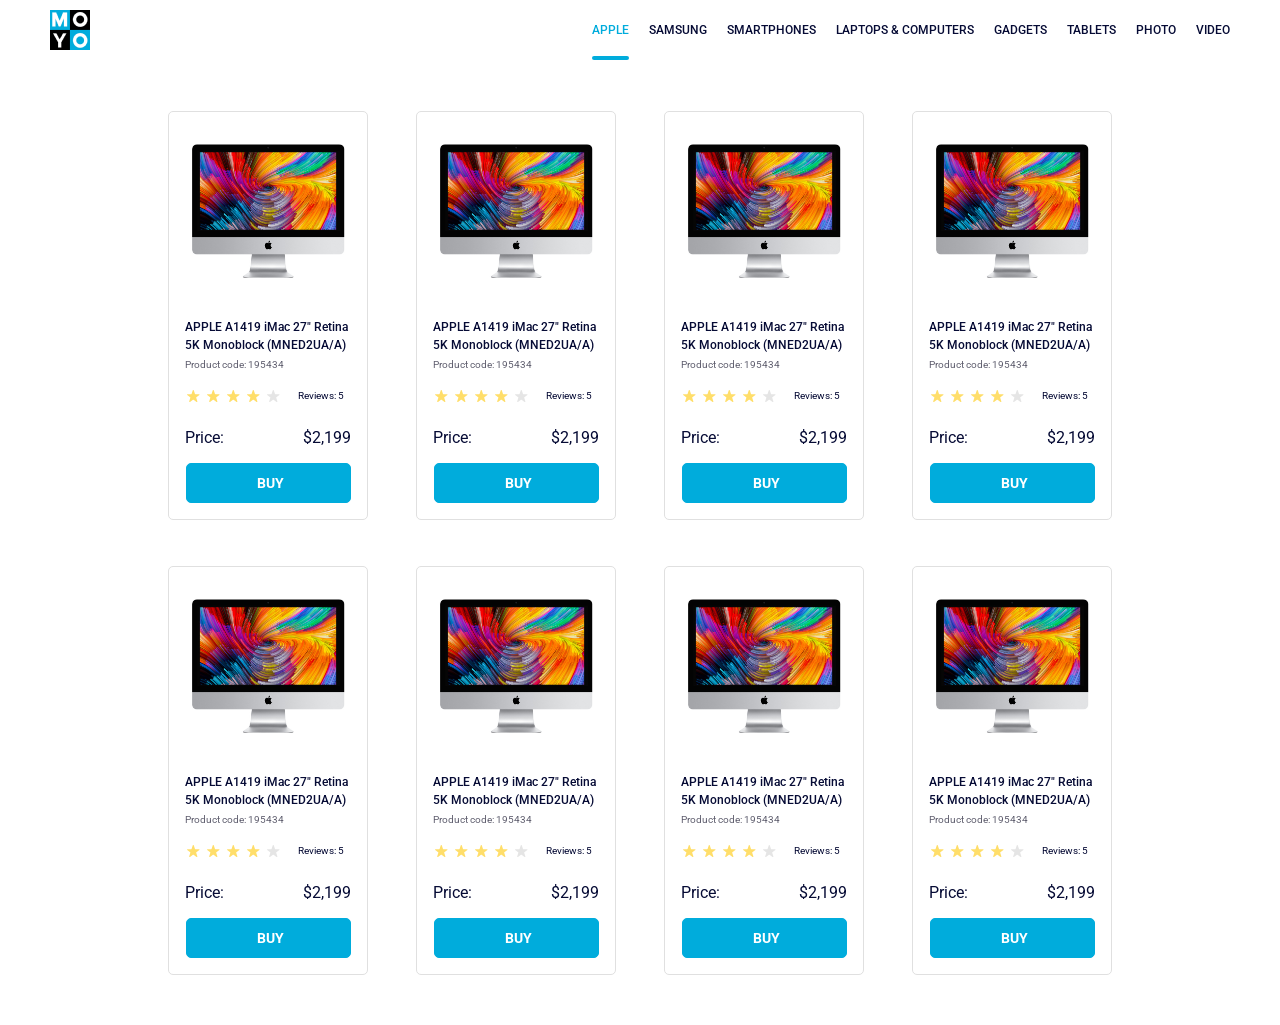
<file: index.html>
<!doctype html><html lang="en"><head><meta charset="utf-8"><meta name="viewport" content="width=device-width, initial-scale=1.0"><title>Product cards</title><link rel="stylesheet" href="index.71e009c1.css"><link rel="preconnect" href="https://fonts.googleapis.com"><link rel="preconnect" href="https://fonts.gstatic.com"><link href="https://fonts.googleapis.com/css2?family=Roboto:ital,wght@0,100..900;1,100..900&display=swap" rel="stylesheet"><link href="https://fonts.googleapis.com/css2?family=Roboto:wght@500&display=swap" rel="stylesheet"></head><body> <div class="hover" data-qa="hover"> <header class="header"> <a href="index.html" class="header__logo-link"> <img src="logo.eddae0ff.png" alt="Moyo logo" class="header__logo"> </a> <nav class="nav"> <ul class="nav__list"> <li class="nav__item nav__item--active"> <a href="#" class="nav__link nav__link--active"> apple </a> </li> <li class="nav__item"> <a href="#" class="nav__link"> samsung </a> </li> <li class="nav__item"> <a href="#" class="nav__link"> smartphones </a> </li> <li class="nav__item"> <a href="/laptops-and-computers" class="nav__link" data-qa="nav-hover"> laptops & computers </a> </li> <li class="nav__item"> <a href="#" class="nav__link"> gadgets </a> </li> <li class="nav__item"> <a href="#" class="nav__link"> tablets </a> </li> <li class="nav__item"> <a href="#" class="nav__link"> photo </a> </li> <li class="nav__item"> <a href="#" class="nav__link"> video </a> </li> </ul> </nav> </header> <main> <div class="card" data-qa="card"> <img class="card__image" src="imac.202c52ff.jpeg" alt="imac"> <h2 class="card__title"> APPLE A1419 iMac 27" Retina 5K Monoblock (MNED2UA/A) </h2> <span class="card__code">Product code: 195434</span> <div class="card__raiting"> <div class="stars stars--4"> <div class="stars__star" data-qa="card"></div> <div class="stars__star"></div> <div class="stars__star"></div> <div class="stars__star"></div> <div class="stars__star"></div> </div> <div class="card__reviews">Reviews: 5</div> </div> <div class="card__price"> <span class="card__price-label">Price:</span> <span class="card__price-value">$2,199</span> </div> <a class="card__button" data-qa="card-hover"> BUY </a> </div> <div class="card" data-qa="card"> <img class="card__image" src="imac.202c52ff.jpeg" alt="imac"> <h2 class="card__title"> APPLE A1419 iMac 27" Retina 5K Monoblock (MNED2UA/A) </h2> <span class="card__code">Product code: 195434</span> <div class="card__raiting"> <div class="stars stars--4"> <div class="stars__star" data-qa="card"></div> <div class="stars__star"></div> <div class="stars__star"></div> <div class="stars__star"></div> <div class="stars__star"></div> </div> <div class="card__reviews">Reviews: 5</div> </div> <div class="card__price"> <span class="card__price-label">Price:</span> <span class="card__price-value">$2,199</span> </div> <a class="card__button" data-qa="card-hover"> BUY </a> </div> <div class="card" data-qa="card"> <img class="card__image" src="imac.202c52ff.jpeg" alt="imac"> <h2 class="card__title"> APPLE A1419 iMac 27" Retina 5K Monoblock (MNED2UA/A) </h2> <span class="card__code">Product code: 195434</span> <div class="card__raiting"> <div class="stars stars--4"> <div class="stars__star" data-qa="card"></div> <div class="stars__star"></div> <div class="stars__star"></div> <div class="stars__star"></div> <div class="stars__star"></div> </div> <div class="card__reviews">Reviews: 5</div> </div> <div class="card__price"> <span class="card__price-label">Price:</span> <span class="card__price-value">$2,199</span> </div> <a class="card__button" data-qa="card-hover"> BUY </a> </div> <div class="card" data-qa="card"> <img class="card__image" src="imac.202c52ff.jpeg" alt="imac"> <h2 class="card__title"> APPLE A1419 iMac 27" Retina 5K Monoblock (MNED2UA/A) </h2> <span class="card__code">Product code: 195434</span> <div class="card__raiting"> <div class="stars stars--4"> <div class="stars__star" data-qa="card"></div> <div class="stars__star"></div> <div class="stars__star"></div> <div class="stars__star"></div> <div class="stars__star"></div> </div> <div class="card__reviews">Reviews: 5</div> </div> <div class="card__price"> <span class="card__price-label">Price:</span> <span class="card__price-value">$2,199</span> </div> <a class="card__button" data-qa="card-hover"> BUY </a> </div> <div class="card" data-qa="card"> <img class="card__image" src="imac.202c52ff.jpeg" alt="imac"> <h2 class="card__title"> APPLE A1419 iMac 27" Retina 5K Monoblock (MNED2UA/A) </h2> <span class="card__code">Product code: 195434</span> <div class="card__raiting"> <div class="stars stars--4"> <div class="stars__star" data-qa="card"></div> <div class="stars__star"></div> <div class="stars__star"></div> <div class="stars__star"></div> <div class="stars__star"></div> </div> <div class="card__reviews">Reviews: 5</div> </div> <div class="card__price"> <span class="card__price-label">Price:</span> <span class="card__price-value">$2,199</span> </div> <a class="card__button" data-qa="card-hover"> BUY </a> </div> <div class="card" data-qa="card"> <img class="card__image" src="imac.202c52ff.jpeg" alt="imac"> <h2 class="card__title"> APPLE A1419 iMac 27" Retina 5K Monoblock (MNED2UA/A) </h2> <span class="card__code">Product code: 195434</span> <div class="card__raiting"> <div class="stars stars--4"> <div class="stars__star" data-qa="card"></div> <div class="stars__star"></div> <div class="stars__star"></div> <div class="stars__star"></div> <div class="stars__star"></div> </div> <div class="card__reviews">Reviews: 5</div> </div> <div class="card__price"> <span class="card__price-label">Price:</span> <span class="card__price-value">$2,199</span> </div> <a class="card__button" data-qa="card-hover"> BUY </a> </div> <div class="card" data-qa="card"> <img class="card__image" src="imac.202c52ff.jpeg" alt="imac"> <h2 class="card__title"> APPLE A1419 iMac 27" Retina 5K Monoblock (MNED2UA/A) </h2> <span class="card__code">Product code: 195434</span> <div class="card__raiting"> <div class="stars stars--4"> <div class="stars__star" data-qa="card"></div> <div class="stars__star"></div> <div class="stars__star"></div> <div class="stars__star"></div> <div class="stars__star"></div> </div> <div class="card__reviews">Reviews: 5</div> </div> <div class="card__price"> <span class="card__price-label">Price:</span> <span class="card__price-value">$2,199</span> </div> <a class="card__button" data-qa="card-hover"> BUY </a> </div> <div class="card" data-qa="card"> <img class="card__image" src="imac.202c52ff.jpeg" alt="imac"> <h2 class="card__title"> APPLE A1419 iMac 27" Retina 5K Monoblock (MNED2UA/A) </h2> <span class="card__code">Product code: 195434</span> <div class="card__raiting"> <div class="stars stars--4"> <div class="stars__star" data-qa="card"></div> <div class="stars__star"></div> <div class="stars__star"></div> <div class="stars__star"></div> <div class="stars__star"></div> </div> <div class="card__reviews">Reviews: 5</div> </div> <div class="card__price"> <span class="card__price-label">Price:</span> <span class="card__price-value">$2,199</span> </div> <a class="card__button" data-qa="card-hover"> BUY </a> </div> </main> </div> </body></html>
</file>
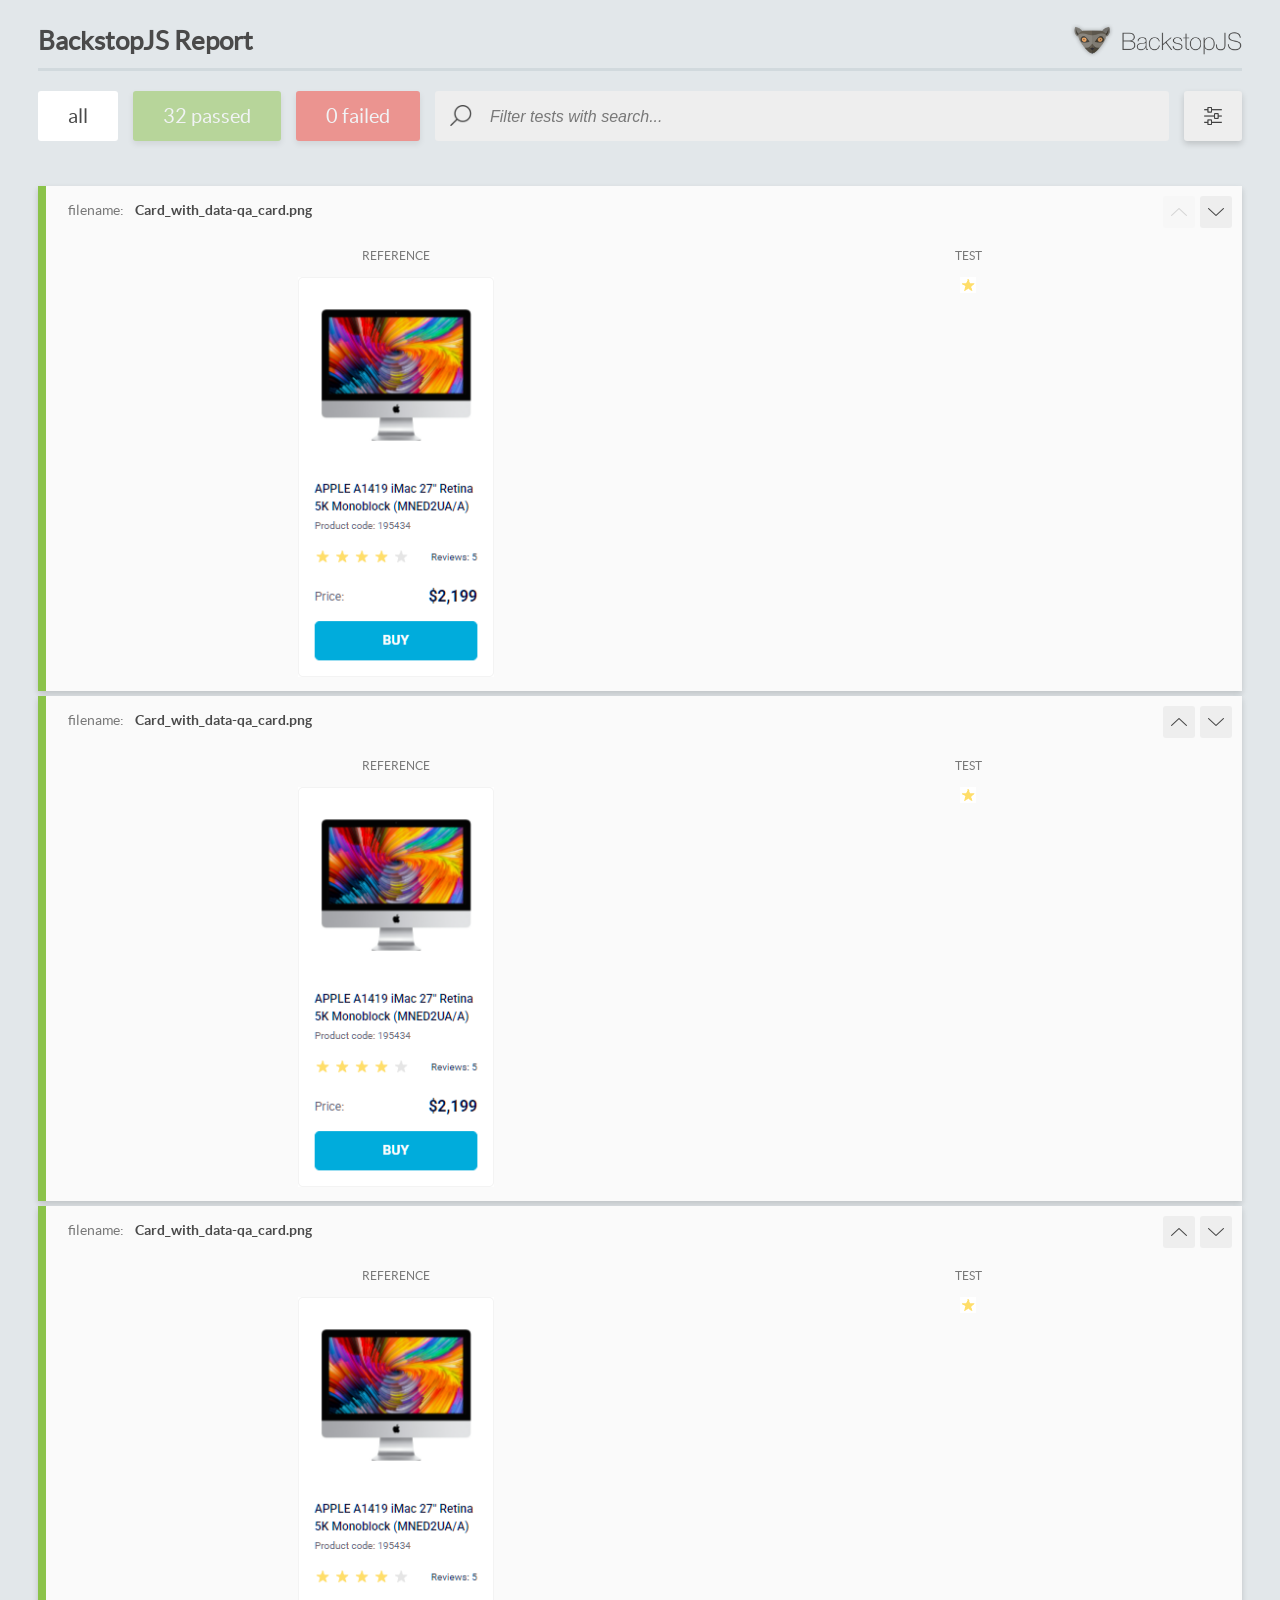
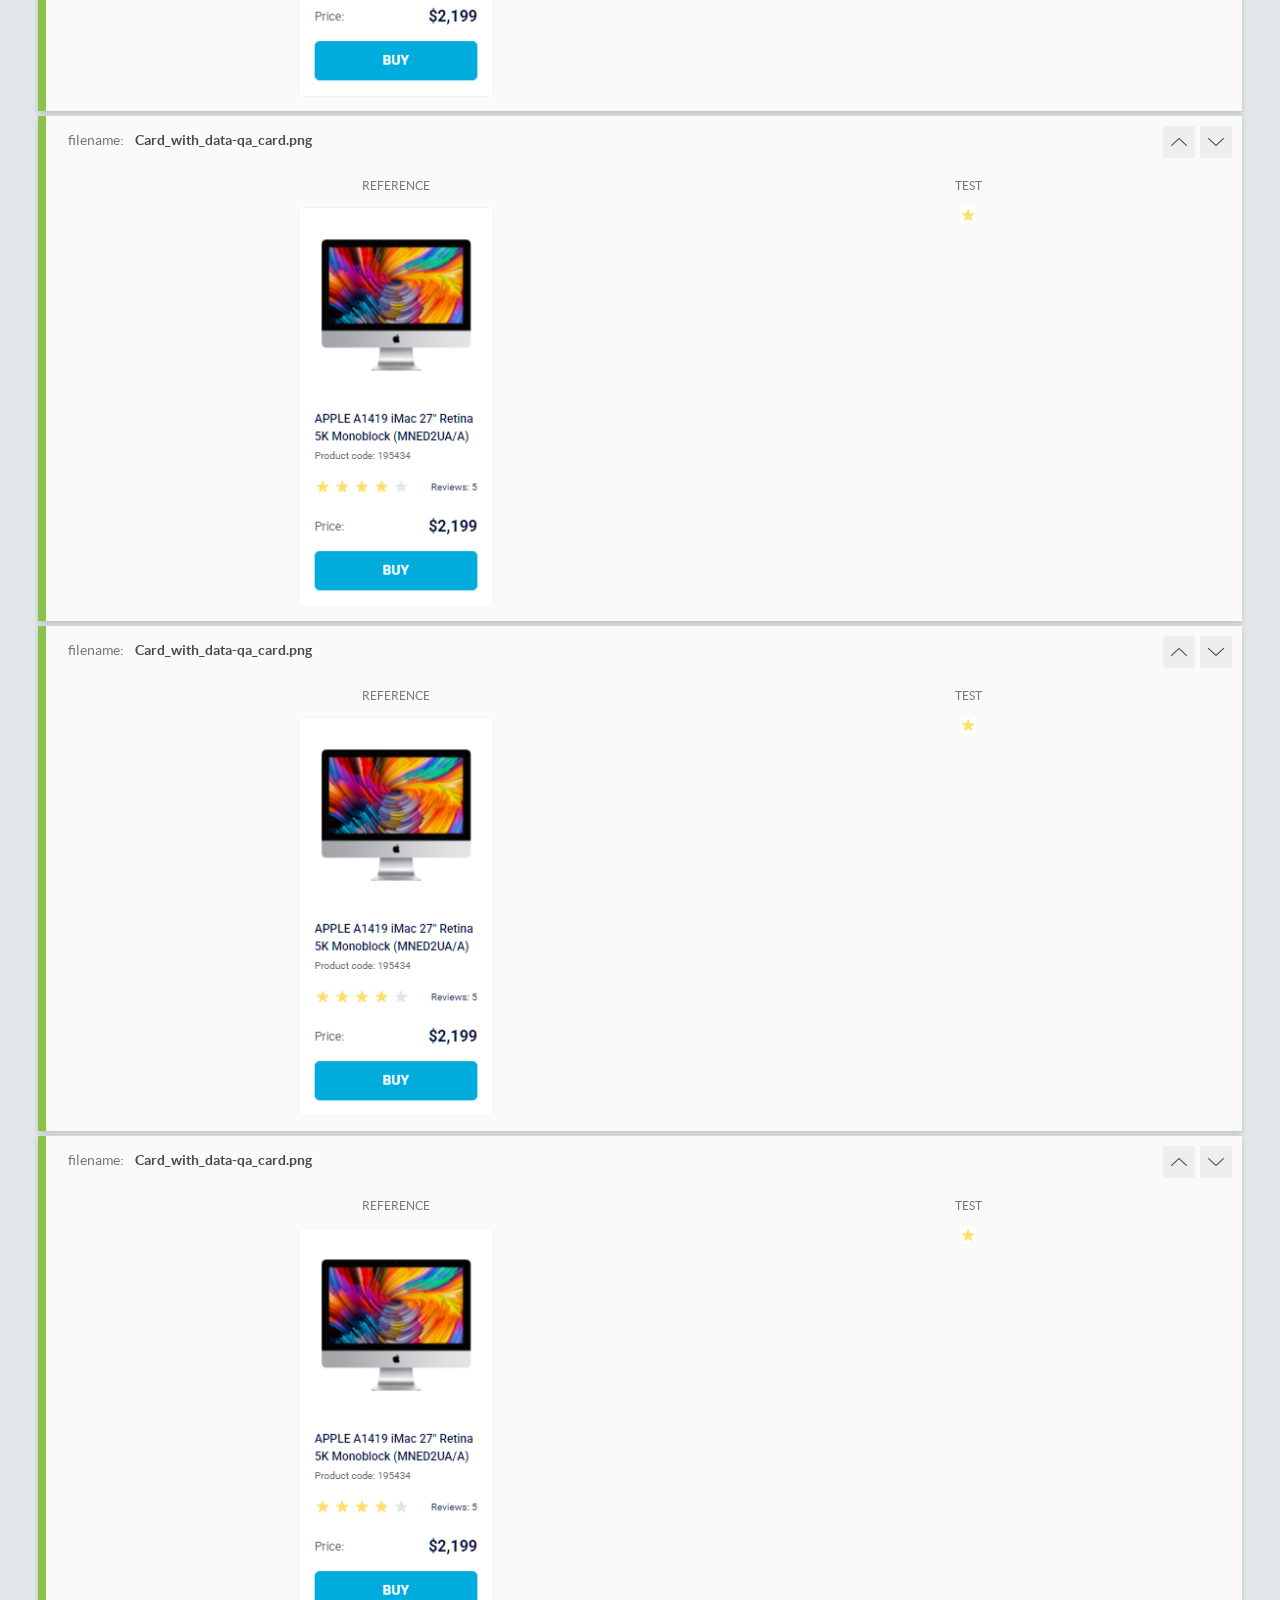
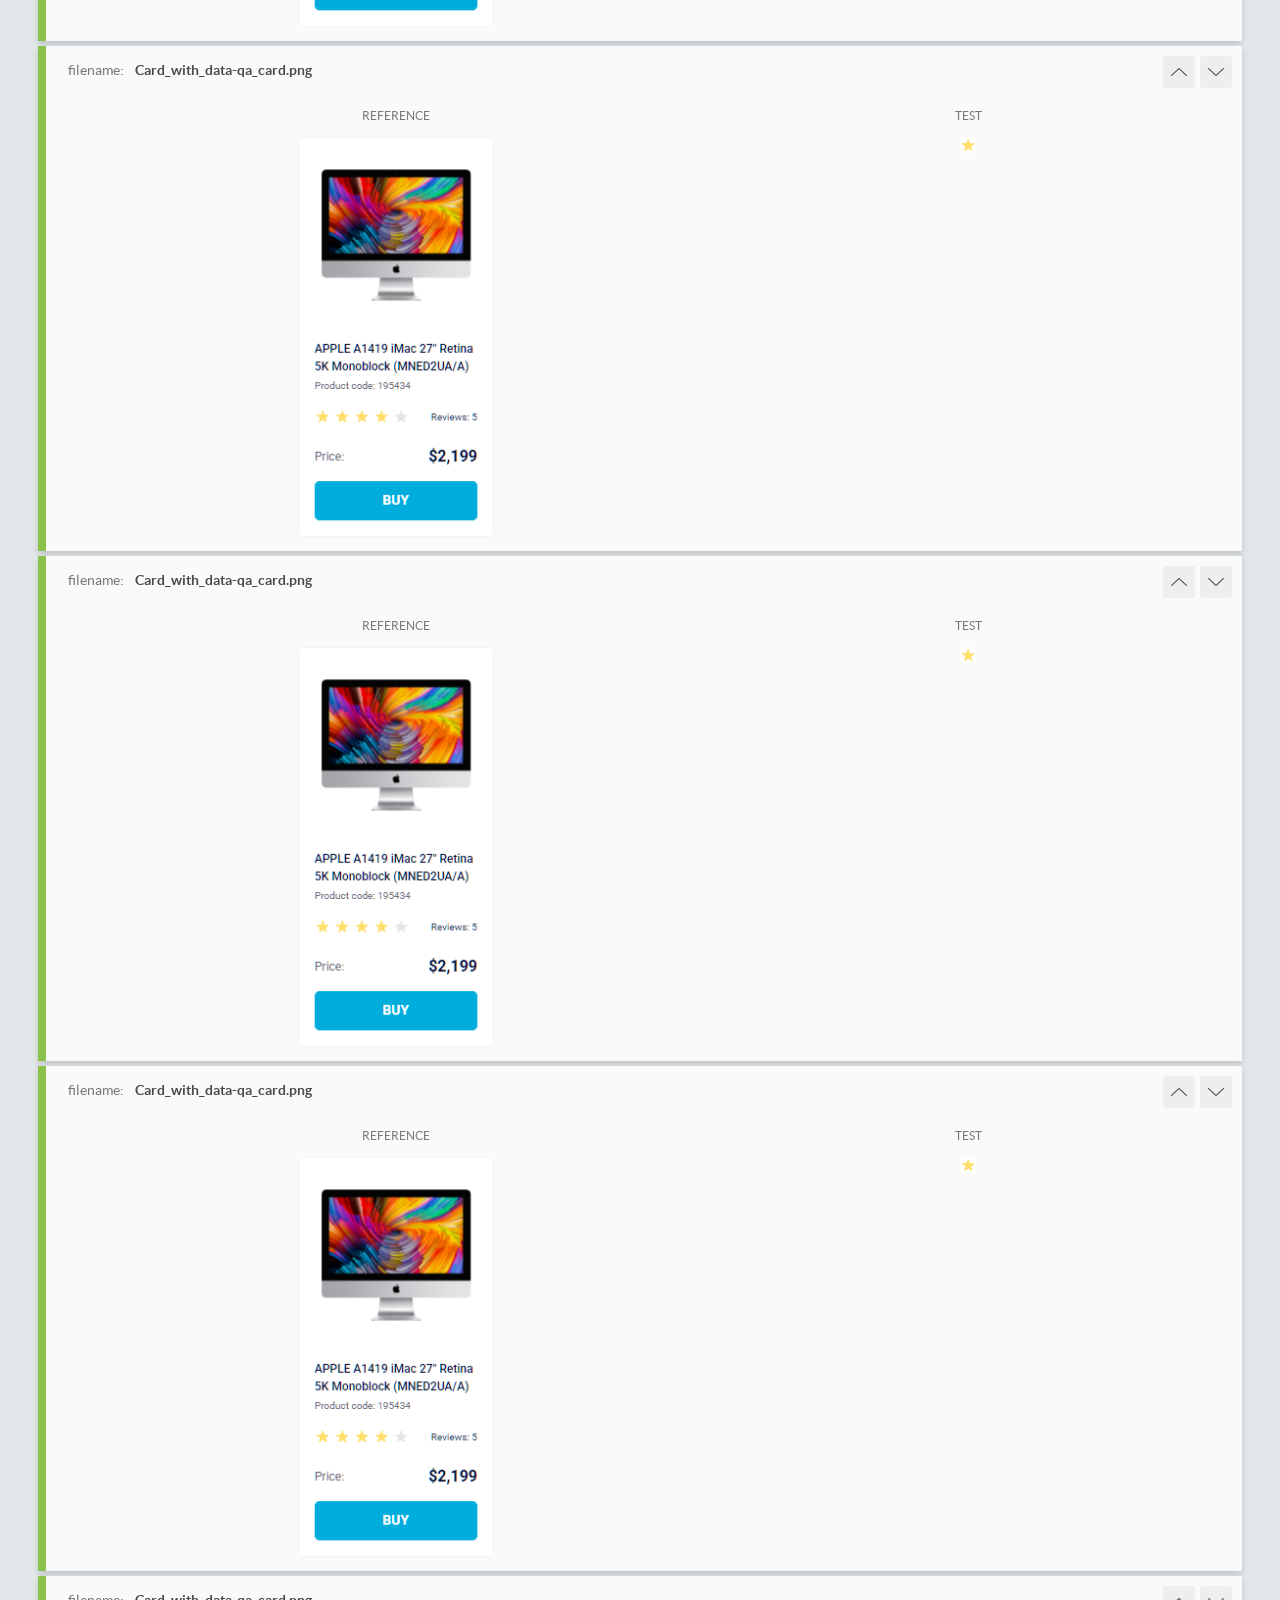
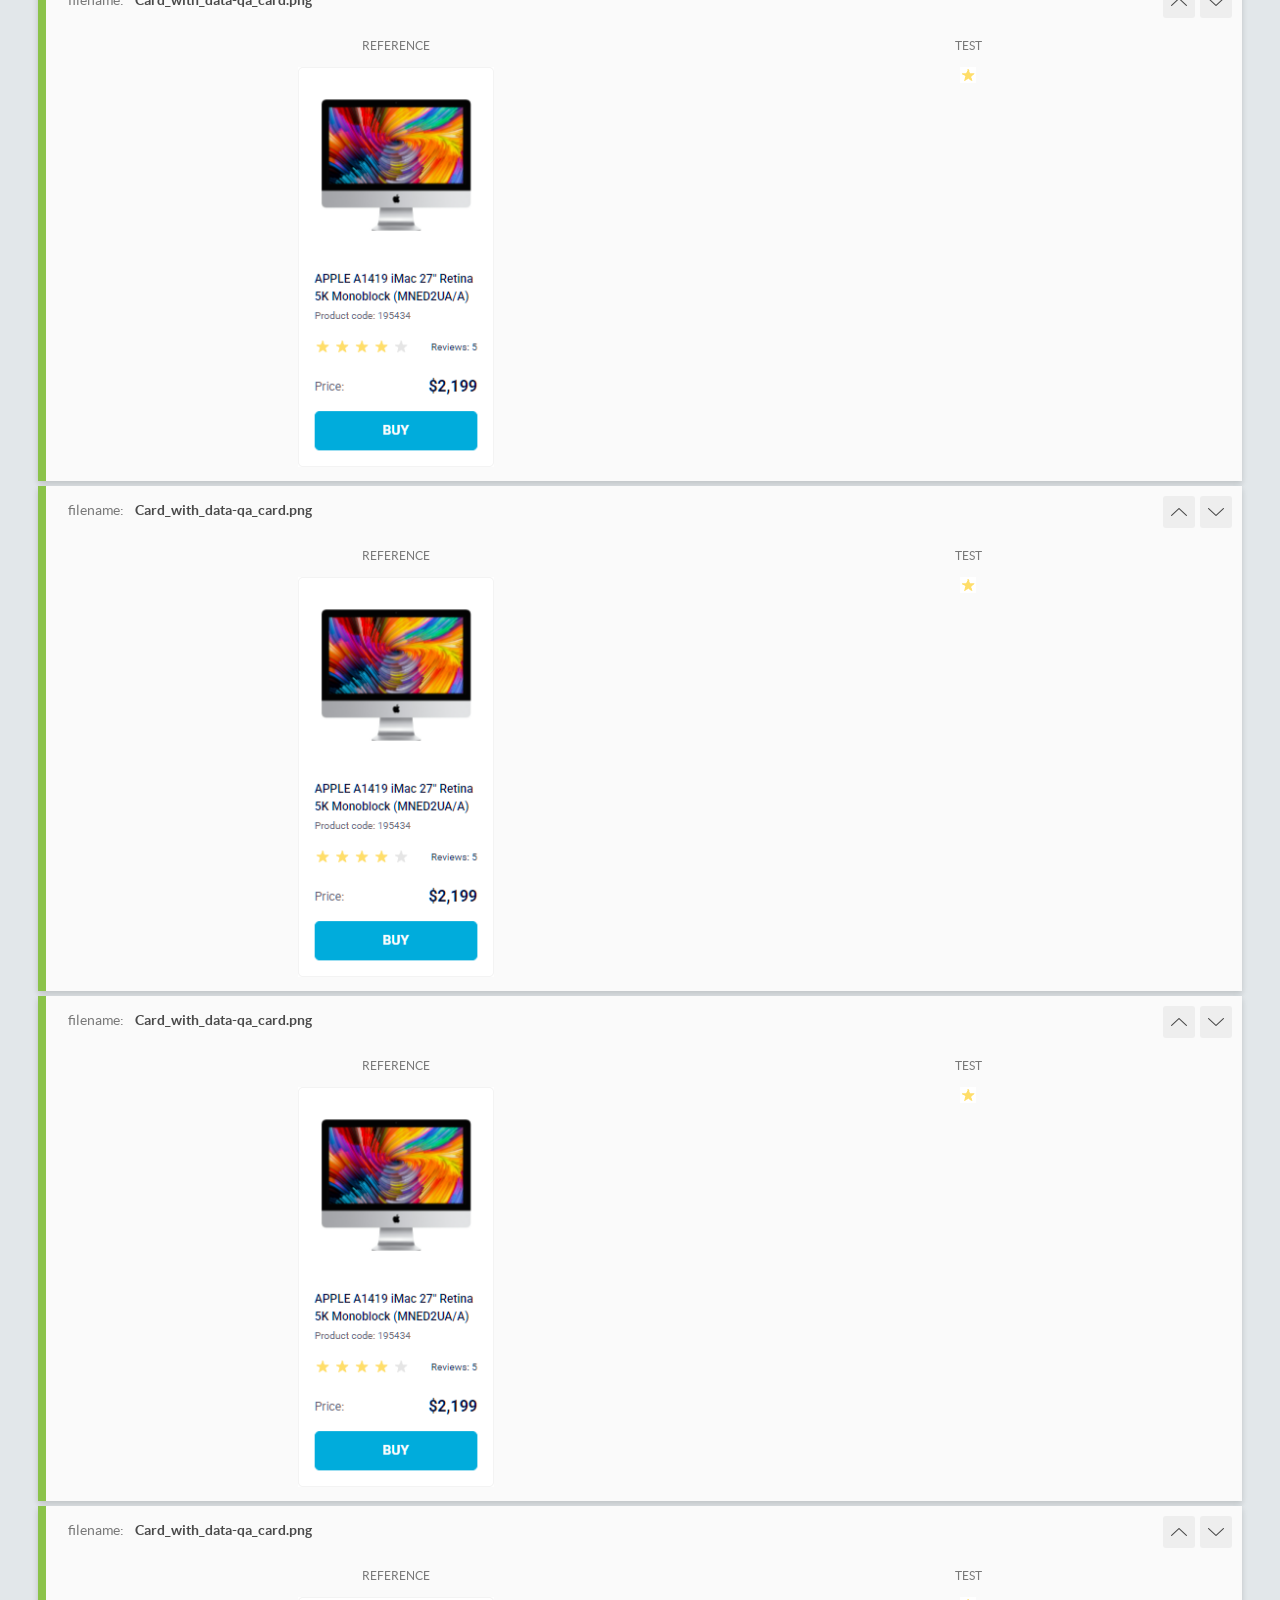
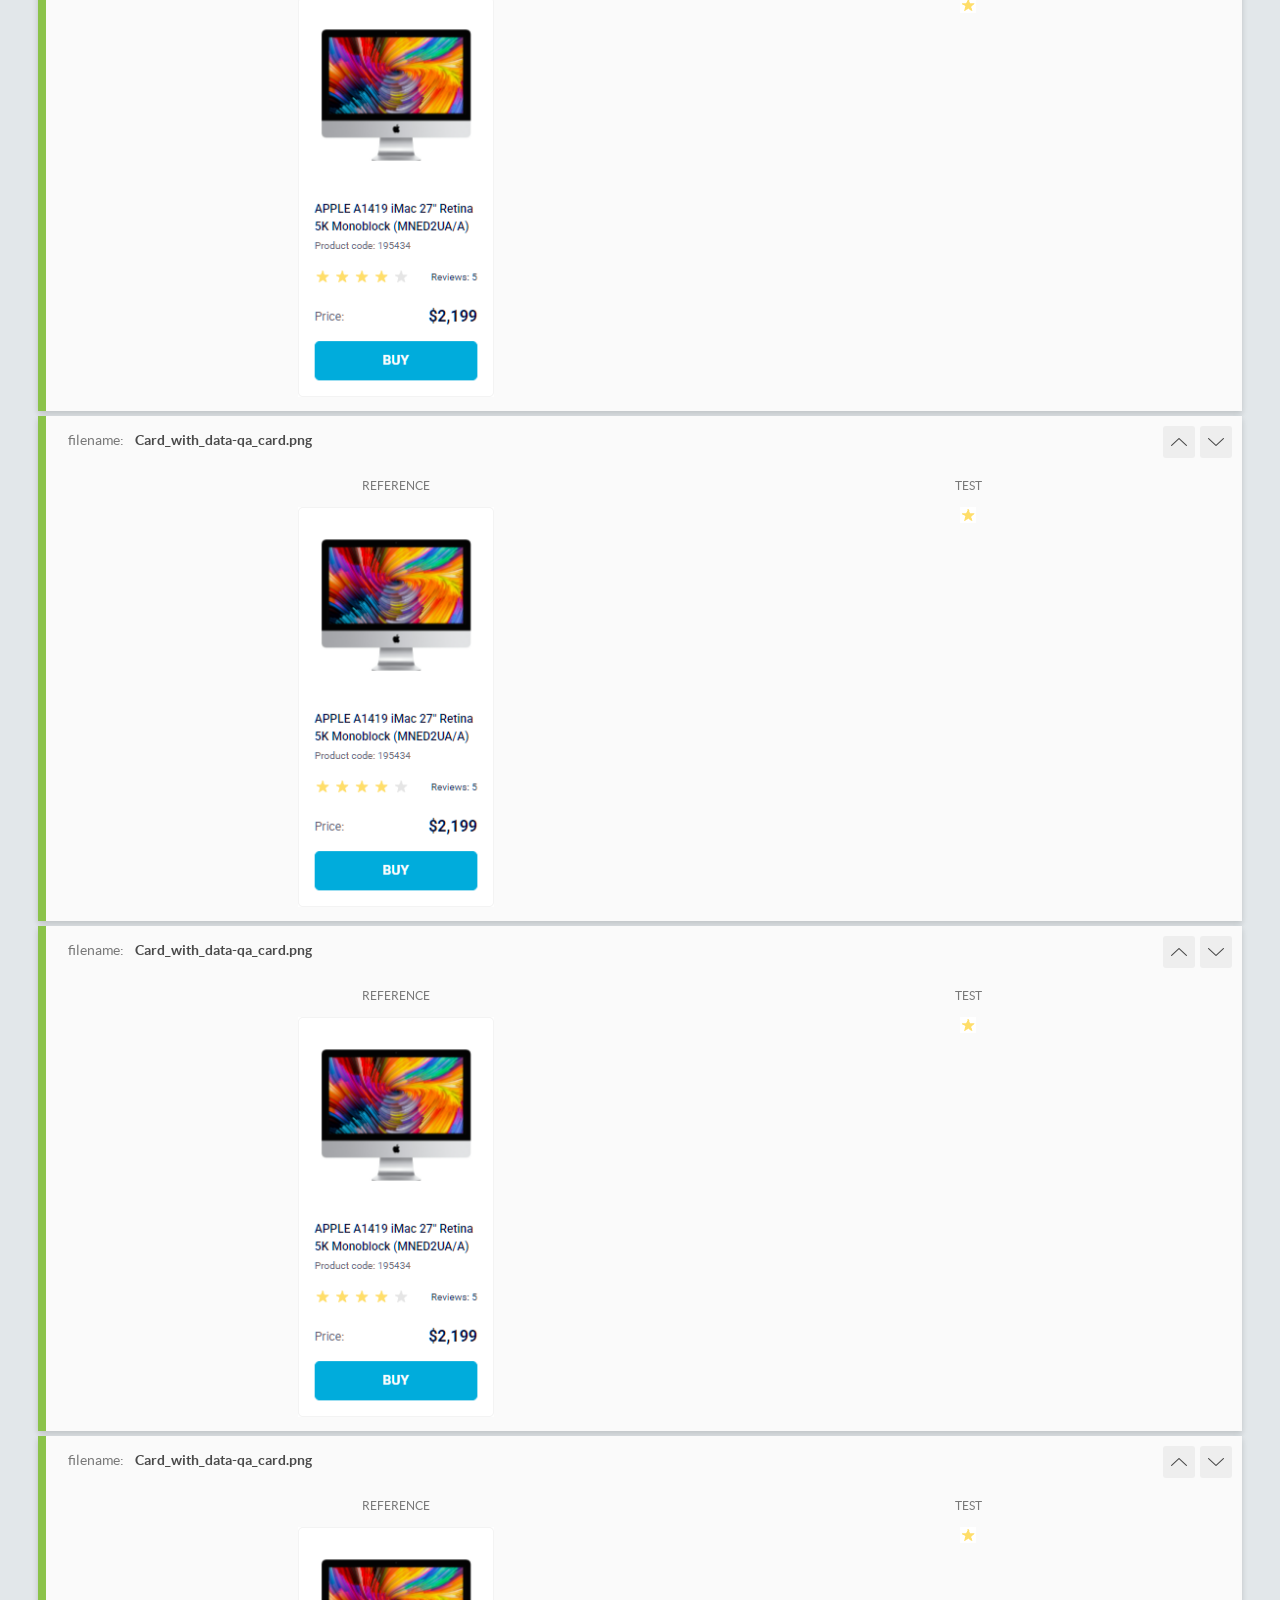
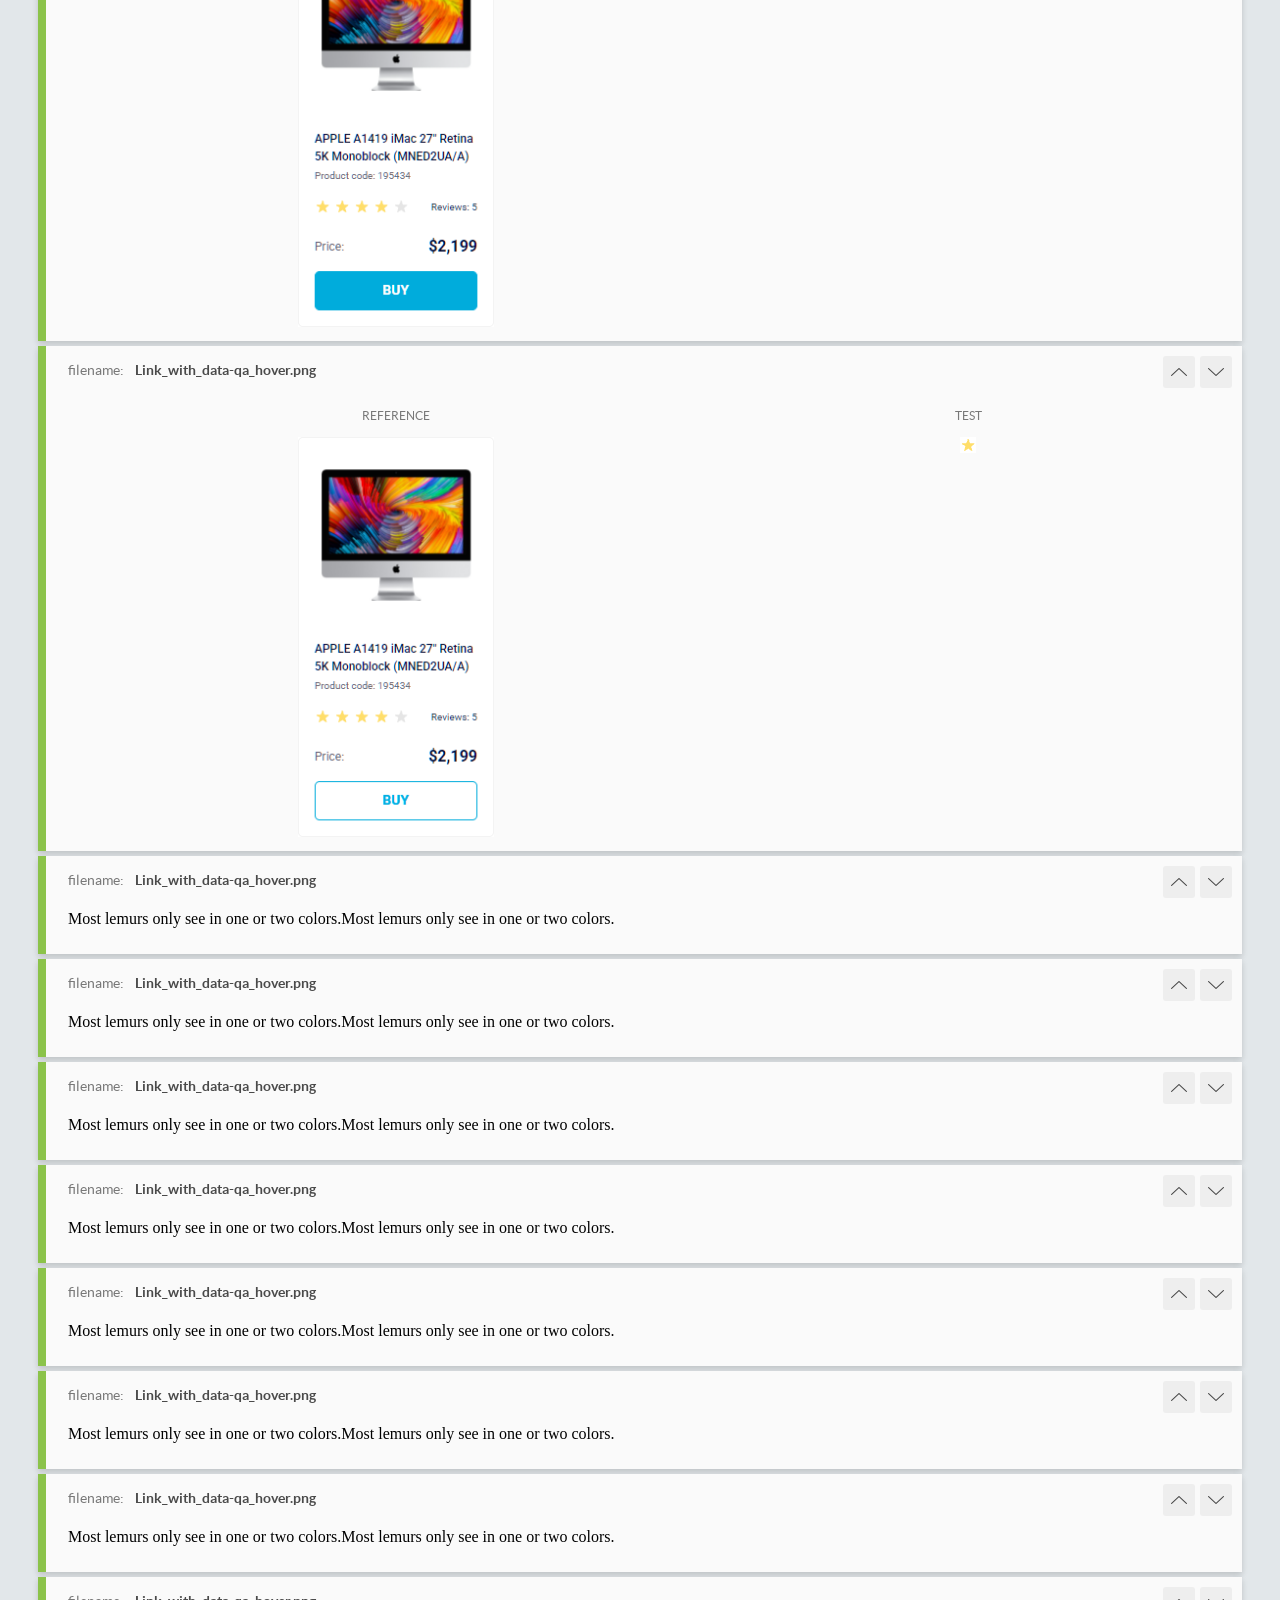
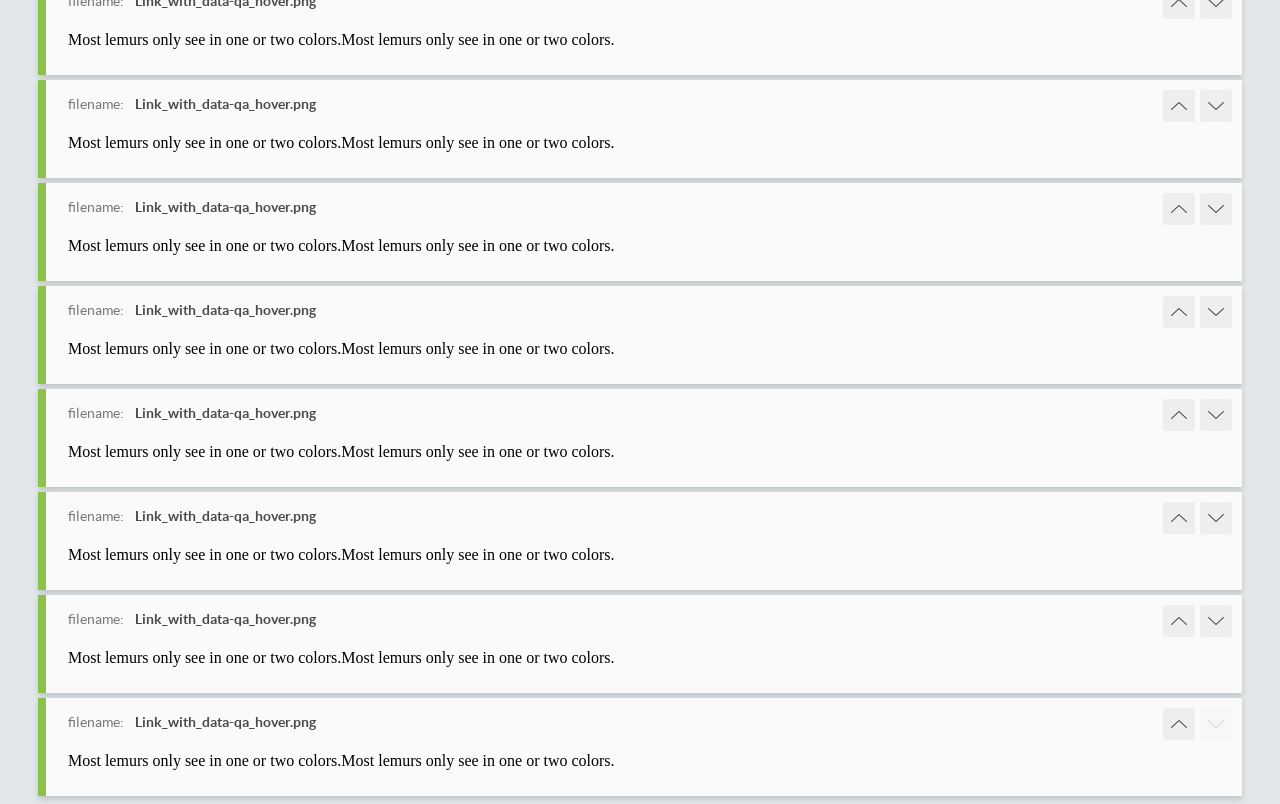
<file: report/html_report/index.html>
<!DOCTYPE html>
<html>
  <head>
    <meta charset="utf-8">
    <!-- Disable Cache -->
    <meta http-equiv="Cache-Control" content="no-cache, no-store, must-revalidate">
    <meta http-equiv="Pragma" content="no-cache">
    <meta http-equiv="Expires" content="0">

    <title>BackstopJS Report</title>

    <style>
      @font-face {
          font-family: 'latoregular';
          src: url('./assets/fonts/lato-regular-webfont.woff2') format('woff2'),
              url('./assets/fonts/lato-regular-webfont.woff') format('woff');
          font-weight: 400;
          font-style: normal;
      }
      @font-face {
          font-family: 'latobold';
          src: url('./assets/fonts/lato-bold-webfont.woff2') format('woff2'),
              url('./assets/fonts/lato-bold-webfont.woff') format('woff');
          font-weight: 700;
          font-style: normal;
      }

      .ReactModal__Body--open {
          overflow: hidden;
      }
      .ReactModal__Body--open .header {
        display: none;
      }

    </style>
  </head>
  <body style="background-color: #E2E7EA">
    <div id="root">

    </div>
    <script>
      function report (report) { // eslint-disable-line no-unused-vars
        window.tests = report;
      }
    </script>
    <script src="config.js"></script>
    <script src="index_bundle.js"></script>
  </body>
</html>
</file>
<file: index.71e009c1.css>
.card{box-sizing:border-box;background-color:#fff;border:1px solid #e0e0e0;border-radius:5px;flex-direction:column;width:200px;padding-top:32px;padding-left:16px;padding-right:16px;transition:all .3s;display:flex;overflow:hidden}.card:hover{transform:scale(1.2)}.card__image{align-self:center;width:160px;height:134px;margin-bottom:40px;display:block}.card__title{color:#060b35;width:166px;height:36px;margin:0;font-size:12px;font-weight:500;line-height:18px}.card:hover .card__title{color:#34568b}.card__raiting{justify-content:space-between;align-items:center;width:166px;height:16px;margin-top:16px;display:flex}.card__code{color:#616070;margin-top:4px;font-size:10px;font-weight:400;line-height:14px}.card__reviews{color:#060b35;align-items:center;min-width:53px;min-height:16px;font-size:10px;font-weight:400;line-height:14px;display:flex}.card__price{justify-content:space-between;margin-top:24px;margin-bottom:16px;display:flex}.card-label{color:#616070;font-size:12px;font-weight:400;line-height:18px}.card-value{color:#060b35;font-size:16px;font-weight:700;line-height:18px}.card__button{box-sizing:border-box;color:#fff;text-transform:uppercase;background-color:#00acdc;border:1px solid #00acdc;border-radius:5px;align-self:center;width:165px;margin-bottom:16px;padding:11px 70px;font-size:14px;font-weight:700;transition:background-color .3s,color .3s,border .3s;display:block}.card__button:hover{color:#00acdc;background-color:#fff;border:1px solid #00acdc}.stars{width:166px;height:16px;display:flex}.stars__star{background:url(star.822d561e.svg) 50% no-repeat;width:16px;height:16px}.stars__star:not(:last-child){margin-right:4px}.stars--1 .stars__star:nth-child(-n+1),.stars--2 .stars__star:nth-child(-n+2),.stars--3 .stars__star:nth-child(-n+3),.stars--4 .stars__star:nth-child(-n+4),.stars--5 .stars__star:nth-child(-n+5){background-image:url(star-active.edda4c43.svg)}:root{--blue:#00acdc;--black:#060b35;--white:#fff}.header{border-bottom:1px solid var(--white);justify-content:space-between;align-items:center;padding:0 50px;display:flex}.nav__list{margin:0;padding:0;list-style:none;display:flex}.nav__item:not(:last-child){margin-right:20px}.nav__link{color:var(--black);text-transform:uppercase;align-items:center;height:60px;font-size:12px;font-weight:500;text-decoration:none;transition:color .3s;display:flex}[data-qa=hover]{color:var(--black);text-decoration:none;transition:color .3s}[data-qa=hover]:hover{color:var(--blue)}.nav__link--active{color:var(--blue);position:relative}.nav__link--active:after{content:"";background-color:var(--blue);border-radius:2px;width:100%;height:4px;position:absolute;bottom:0}.header__logo{width:40px;height:40px;display:block}.header__logo-link{align-items:center;height:60px;display:flex}.nav__link:hover{color:var(--blue)}main{box-sizing:border-box;grid-template-columns:repeat(1,200px);justify-content:center;align-items:center;gap:46px 48px;margin:0 auto;padding:50px 40px;display:grid}@media (width>=488px){main{grid-template-columns:repeat(2,200px)}}@media (width>=768px){main{grid-template-columns:repeat(3,200px)}}@media (width>=1024px){main{grid-template-columns:repeat(4,200px)}}*{box-sizing:border-box}body{margin:0;font-family:Roboto,sans-serif}
/*# sourceMappingURL=index.71e009c1.css.map */
</file>
